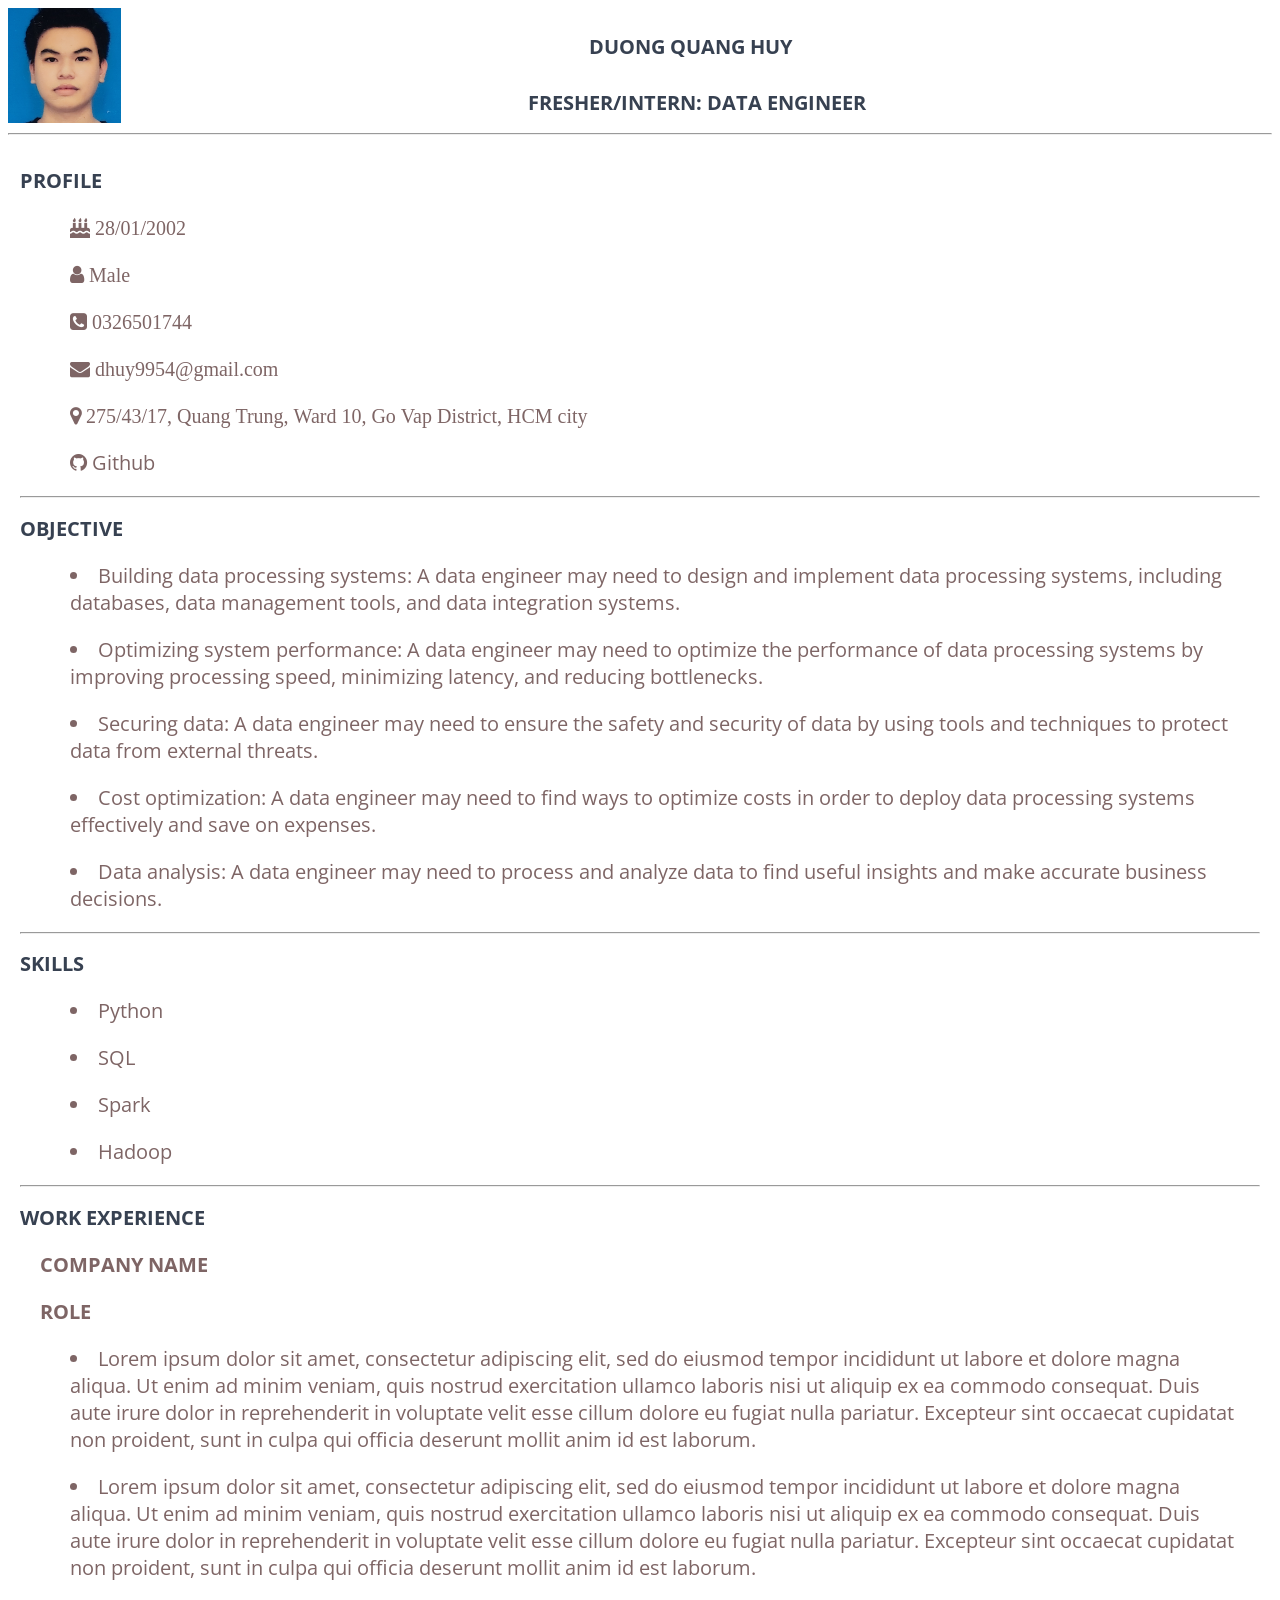
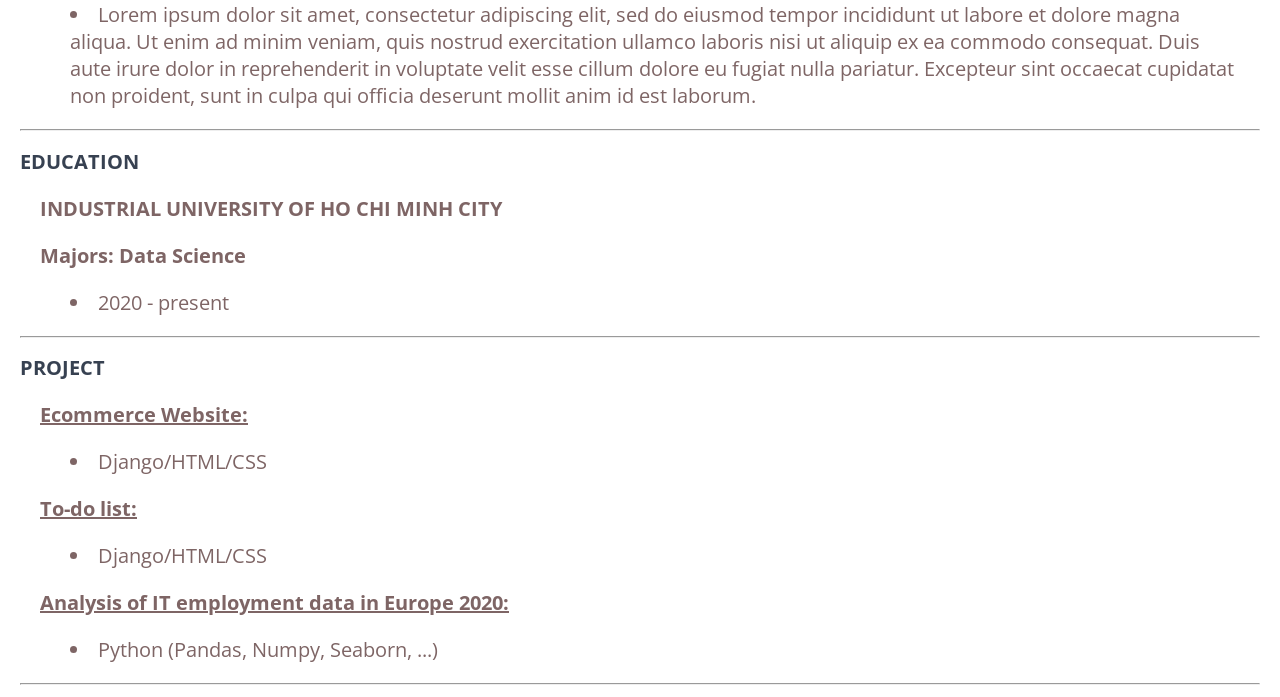
<file: lab3_html/Curriculum Vitae/index.html>
<!DOCTYPE html>
<html lang="en">
<head>
    <meta charset="UTF-8">
    <meta http-equiv="X-UA-Compatible" content="IE=edge">
    <meta name="viewport" content="width=device-width, initial-scale=1.0">
    <title>CV</title>
    <link rel="stylesheet" href="./assets/style.css">
    <link rel="stylesheet" href="https://cdnjs.cloudflare.com/ajax/libs/font-awesome/4.7.0/css/font-awesome.min.css">
</head>
<body>
    
    <div class="header">
        <img src="./images/avatar.jpg" alt=""  align="left">
        <h1>DUONG QUANG HUY</h1>
        <h2>FRESHER/INTERN: DATA ENGINEER</h2>
        <hr>
    </div>
    <div class="body">
        <div class="profile">
            <h2>PROFILE</h2>
            <li><i class="fa fa-birthday-cake" aria-hidden="true"> 28/01/2002</i></li>
            <li><i class="fa fa-user" aria-hidden="true"> Male</i></li>
            <li><i class="fa fa-phone-square" aria-hidden="true"> 0326501744</i></li>
            <li><i class="fa fa-envelope" aria-hidden="true"> dhuy9954@gmail.com</i></li>
            <li><i class="fa fa-map-marker" aria-hidden="true"> 275/43/17, Quang Trung, Ward 10, Go Vap District, HCM city</i></li>
            <li><i class="fa fa-github" aria-hidden="true"><a href="https://github.com/Huy-coder2801/my_to_do_list"> Github</a></i></li>   
            <hr>
        </div>
        

        <h2>OBJECTIVE</h2>
        <li>Building data processing systems: A data engineer may need to design and implement data processing systems, including databases, data management tools, and data integration systems.</li>
        <li>Optimizing system performance: A data engineer may need to optimize the performance of data processing systems by improving processing speed, minimizing latency, and reducing bottlenecks.</li>
        <li>Securing data: A data engineer may need to ensure the safety and security of data by using tools and techniques to protect data from external threats.</li>
        <li>Cost optimization: A data engineer may need to find ways to optimize costs in order to deploy data processing systems effectively and save on expenses.</li>
        <li>Data analysis: A data engineer may need to process and analyze data to find useful insights and make accurate business decisions.</li>
        <hr>

        <h2>SKILLS</h2>
        <li>Python</li>
        <li>SQL</li>
        <li>Spark</li>
        <li>Hadoop</li>
        <hr>

        <h2>WORK EXPERIENCE</h2>
        <h3>COMPANY NAME</h3>
        <h4>ROLE</h4>
        <li>Lorem ipsum dolor sit amet, consectetur adipiscing elit, sed do eiusmod tempor incididunt ut labore et dolore magna aliqua. Ut enim ad minim veniam, quis nostrud exercitation ullamco laboris nisi ut aliquip ex ea commodo consequat. Duis aute irure dolor in reprehenderit in voluptate velit esse cillum dolore eu fugiat nulla pariatur. Excepteur sint occaecat cupidatat non proident, sunt in culpa qui officia deserunt mollit anim id est laborum.</li>
        <li>Lorem ipsum dolor sit amet, consectetur adipiscing elit, sed do eiusmod tempor incididunt ut labore et dolore magna aliqua. Ut enim ad minim veniam, quis nostrud exercitation ullamco laboris nisi ut aliquip ex ea commodo consequat. Duis aute irure dolor in reprehenderit in voluptate velit esse cillum dolore eu fugiat nulla pariatur. Excepteur sint occaecat cupidatat non proident, sunt in culpa qui officia deserunt mollit anim id est laborum.</li>
        <li>Lorem ipsum dolor sit amet, consectetur adipiscing elit, sed do eiusmod tempor incididunt ut labore et dolore magna aliqua. Ut enim ad minim veniam, quis nostrud exercitation ullamco laboris nisi ut aliquip ex ea commodo consequat. Duis aute irure dolor in reprehenderit in voluptate velit esse cillum dolore eu fugiat nulla pariatur. Excepteur sint occaecat cupidatat non proident, sunt in culpa qui officia deserunt mollit anim id est laborum.</li>
        <hr>

        <h2>EDUCATION</h2>
        <h3>INDUSTRIAL UNIVERSITY OF HO CHI MINH CITY</h3>
        <h4>Majors: Data Science</h4>
        <li>2020 - present</li>
        <hr>

        <h2>PROJECT</h2>
        <h4><a href="#">Ecommerce Website:</a></h4>
        <li>Django/HTML/CSS</li>

        <h4><a href="#">To-do list:</a></h4>
        <li>Django/HTML/CSS</li>

        <h4><a href="#">Analysis of IT employment data in Europe 2020:</a></h4>
        <li>Python (Pandas, Numpy, Seaborn, ...)</li>
        <hr>
    </div>
    
</body>
</html>
</file>
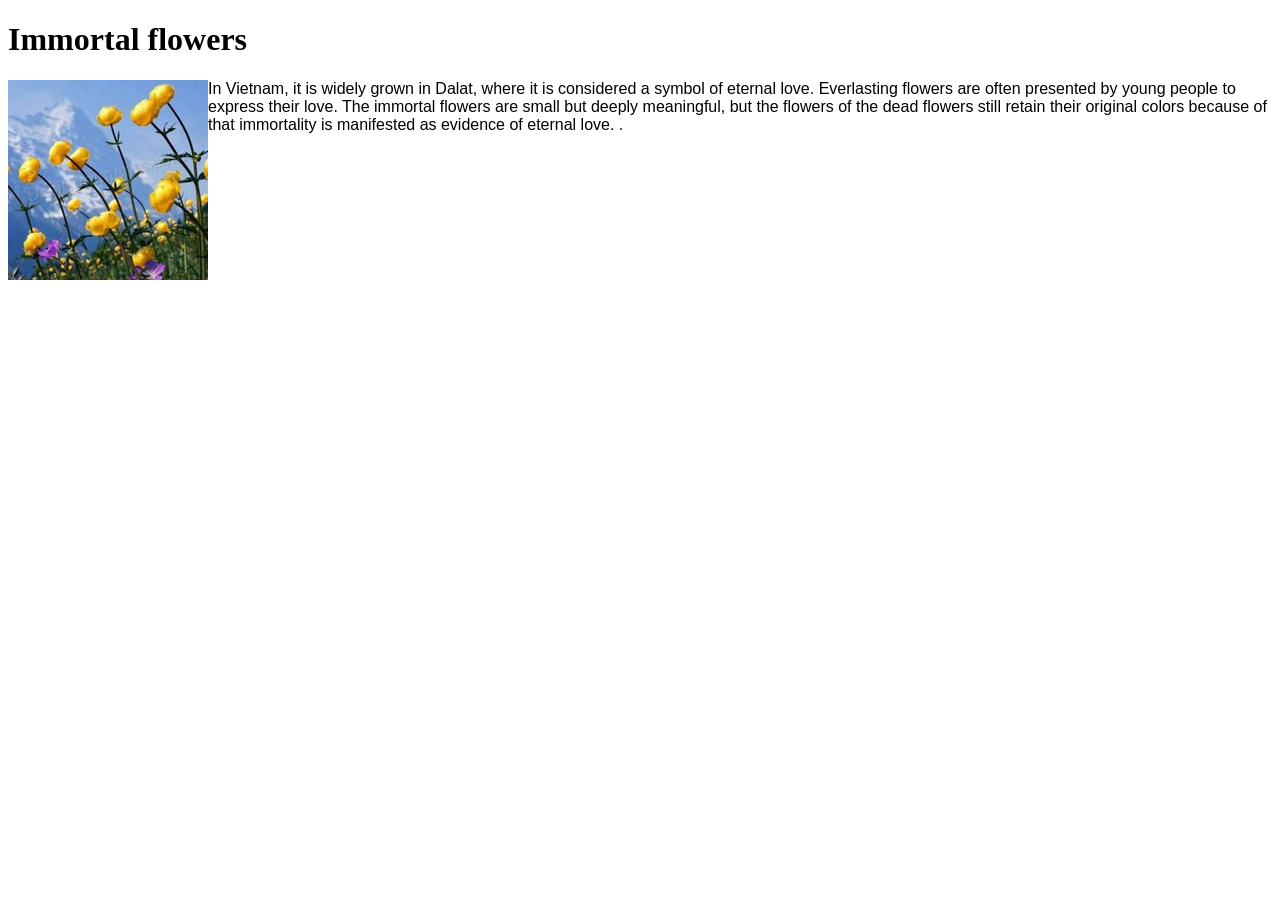
<file: lab3_html/1/1.1.html>
<!DOCTYPE html>
<html lang="en">
<head>
    <meta charset="UTF-8">
    <meta http-equiv="X-UA-Compatible" content="IE=edge">
    <meta name="viewport" content="width=device-width, initial-scale=1.0">
    <title>Document</title>
</head>
<body>
    <h1>Immortal flowers</h1>
    <img src="./images/Hoa bat tu.jpg" alt="" align="left">
    <p style="font-family: 'Segoe UI', Tahoma, Geneva, Verdana, sans-serif;">
        In Vietnam, it is widely grown in Dalat, where it is considered a symbol of eternal love. 
        Everlasting flowers are often presented by young people to express their love. 
        The immortal flowers are small but deeply meaningful, but the flowers of the dead flowers still retain their original colors because of that immortality is manifested as evidence of eternal love. .
    </p>
</body>
</html>
</file>
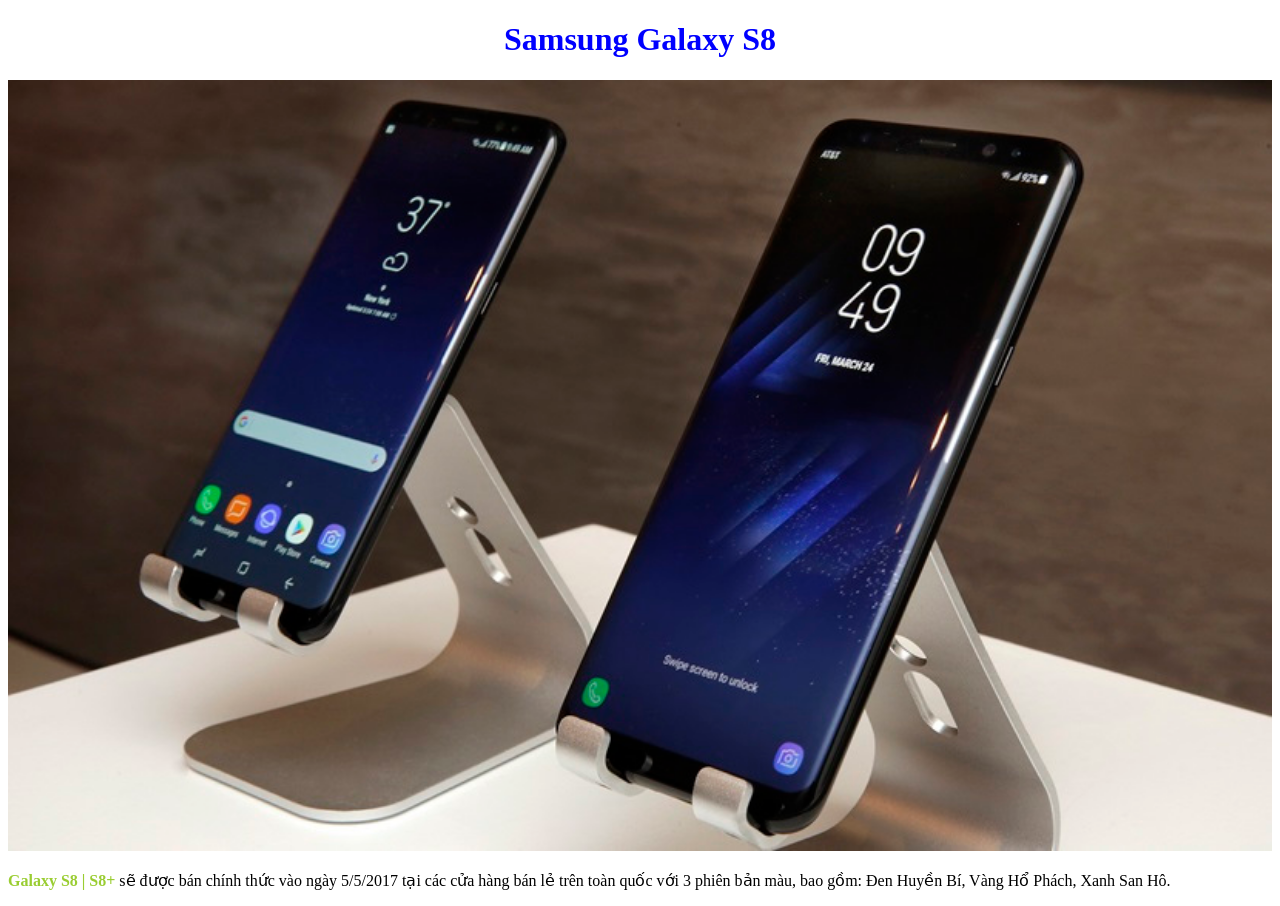
<file: lab3_html/1/1.2.html>
<!DOCTYPE html>
<html lang="en">
<head>
    <meta charset="UTF-8">
    <meta http-equiv="X-UA-Compatible" content="IE=edge">
    <meta name="viewport" content="width=device-width, initial-scale=1.0">
    <title>Document</title>
</head>
<body>
    <h1 style="text-align: center; color: blue;">Samsung Galaxy S8</h1>
    <img src="./images/samsung-galaxy-s81.jpg" alt="" width="100%">
    <p><strong style="color: yellowgreen;"> Galaxy S8 | S8+ </strong> sẽ được bán chính thức vào ngày 5/5/2017 tại các cửa hàng bán lẻ trên toàn quốc với 3 phiên bản màu, bao gồm: Đen Huyền Bí, Vàng Hổ Phách, Xanh San Hô.</p>
</body>
</html>
</file>
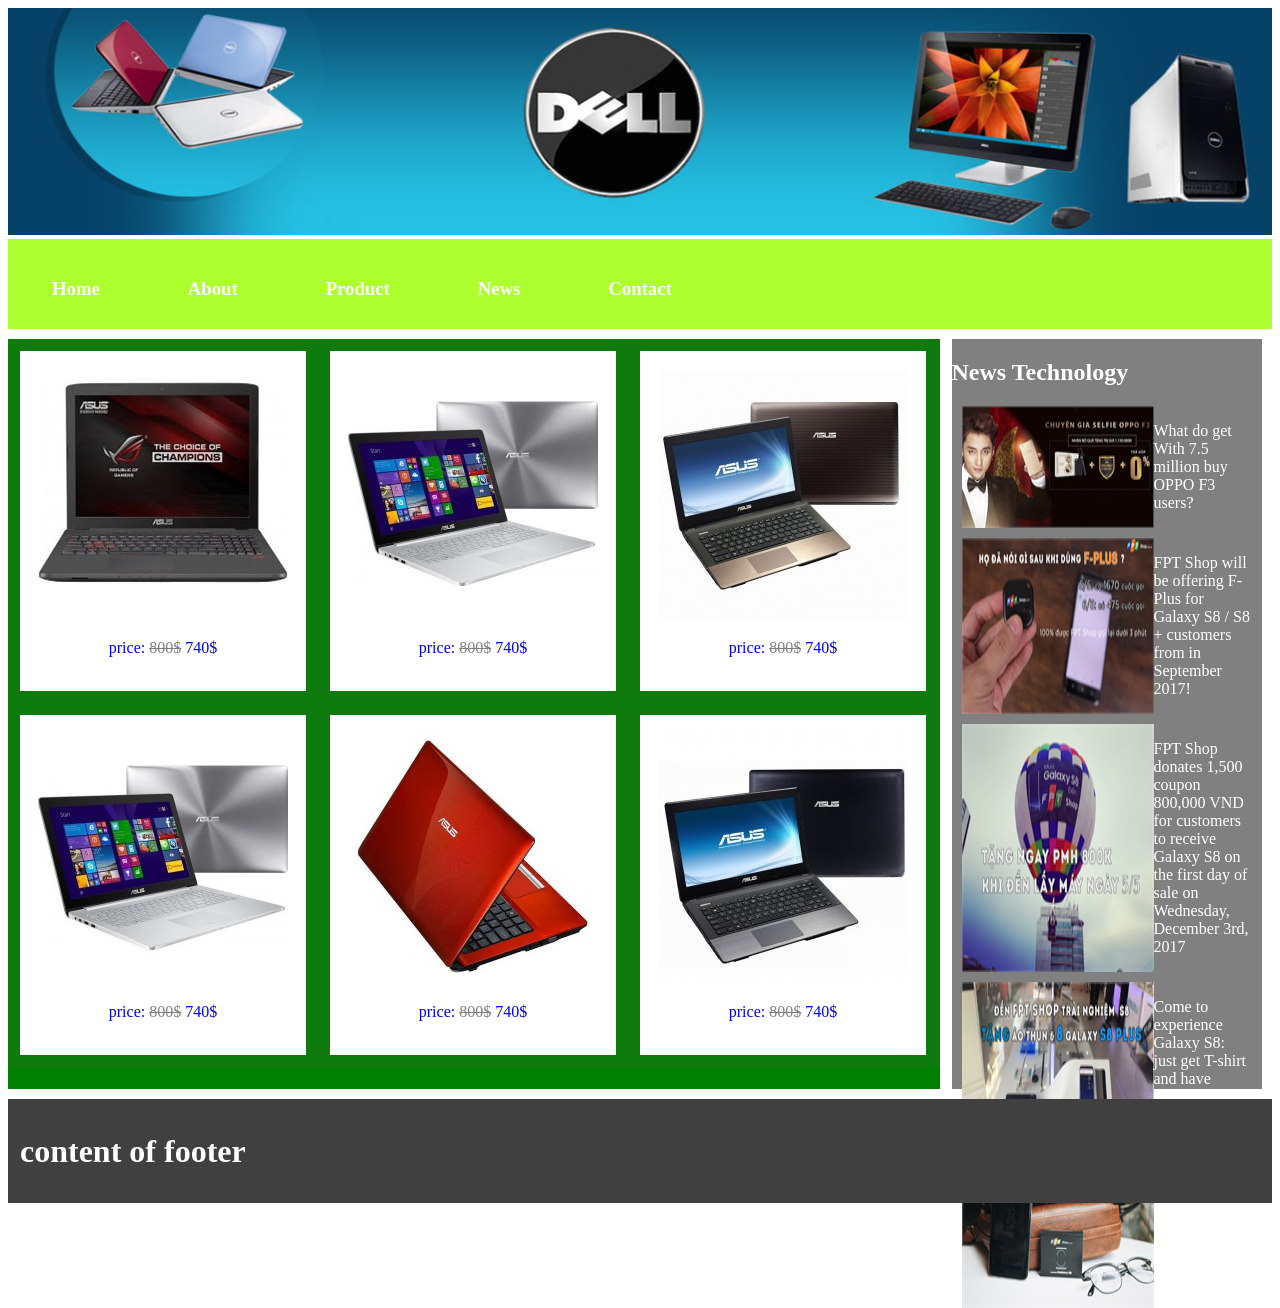
<file: lab3_html/5/5.1.html>
<!DOCTYPE html>
<html lang="en">
<head>
    <meta charset="UTF-8">
    <meta http-equiv="X-UA-Compatible" content="IE=edge">
    <meta name="viewport" content="width=device-width, initial-scale=1.0">
    <title>Document</title>
    <link rel="stylesheet" href="./CSS/style.css">
</head>
<body>
    <header>
        <img src="./images/banner.jpg" alt="" width="100%">
    </header>
    <nav>
        <div class="tag"><h3>Home</h3></div>
        <div class="tag"><h3>About</h3></div>
        <div class="tag"><h3>Product</h3></div>
        <div class="tag"><h3>News</h3></div>
        <div class="tag"><h3>Contact</h3></div>
    </nav>

    <div class="content">
        <article>
            <div class="container-1">
                <div class="content-1">
                    <img src="./images/Asus.jpg" alt="">
                    <p>price: <s style="color: gray;"> 800$</s> 740$</p>
                </div>
        
                <div class="content-1">
                    <img src="./images/Asus_1.jpg" alt="">
                    <p>price: <s style="color: gray;"> 800$</s> 740$</p>
                </div>
        
                <div class="content-1">
                    <img src="./images/Asus_2.jpg" alt="">
                    <p>price: <s style="color: gray;"> 800$</s> 740$</p>
                </div>
                <div class="container-1">
                    <div class="content-1">
                        <img src="./images/Asus_1.jpg" alt="">
                        <p>price: <s style="color: gray;"> 800$</s> 740$</p>
                    </div>
            
                    <div class="content-1">
                        <img src="./images/Asus_4.jpg" alt="">
                        <p>price: <s style="color: gray;"> 800$</s> 740$</p>
                    </div>
            
                    <div class="content-1">
                        <img src="./images/Asus_km.jpg" alt="">
                        <p>price: <s style="color: gray;"> 800$</s> 740$</p>
                    </div>
                </div>
            </div>
        </article>
        <aside>
            <h1>News Technology</h1>

            <div class="news-technology">
                <img src="./images/oppo f3.png" alt="" align="left">
                <p>What do get With 7.5 million buy OPPO F3 users?</p>
            </div>

            <div class="news-technology">
                <img src="./images/samsung s8.png" alt="" align="left">
                <p>FPT Shop will be offering F-Plus for Galaxy S8 / S8 + customers from in September 2017!</p>
            </div>

            <div class="news-technology">
                <img src="./images/pmh.png" alt="" align="left">
                <p>FPT Shop donates 1,500 coupon 800,000 VND for customers to receive Galaxy S8 on the first day of sale on Wednesday, December 3rd, 2017</p>
            </div>

            <div class="news-technology">
                <img src="./images/aothung.png" alt="" align="left">
                <p>Come to experience Galaxy S8: just get T-shirt and have chance to hit 8 S8 Plus at FPT Shop!</p>
            </div>

            <div class="news-technology">
                <img src="./images/dulich.png" alt="" align="left">
                <p>FPT Shop added 8 gifts to the US for Galaxy S8 / S8 Plus reservations</p>
            </div>
        </aside>
    </div>
    
    <footer>
        <h1>content of footer</h1>
    </footer>
</body>
</html>
</file>
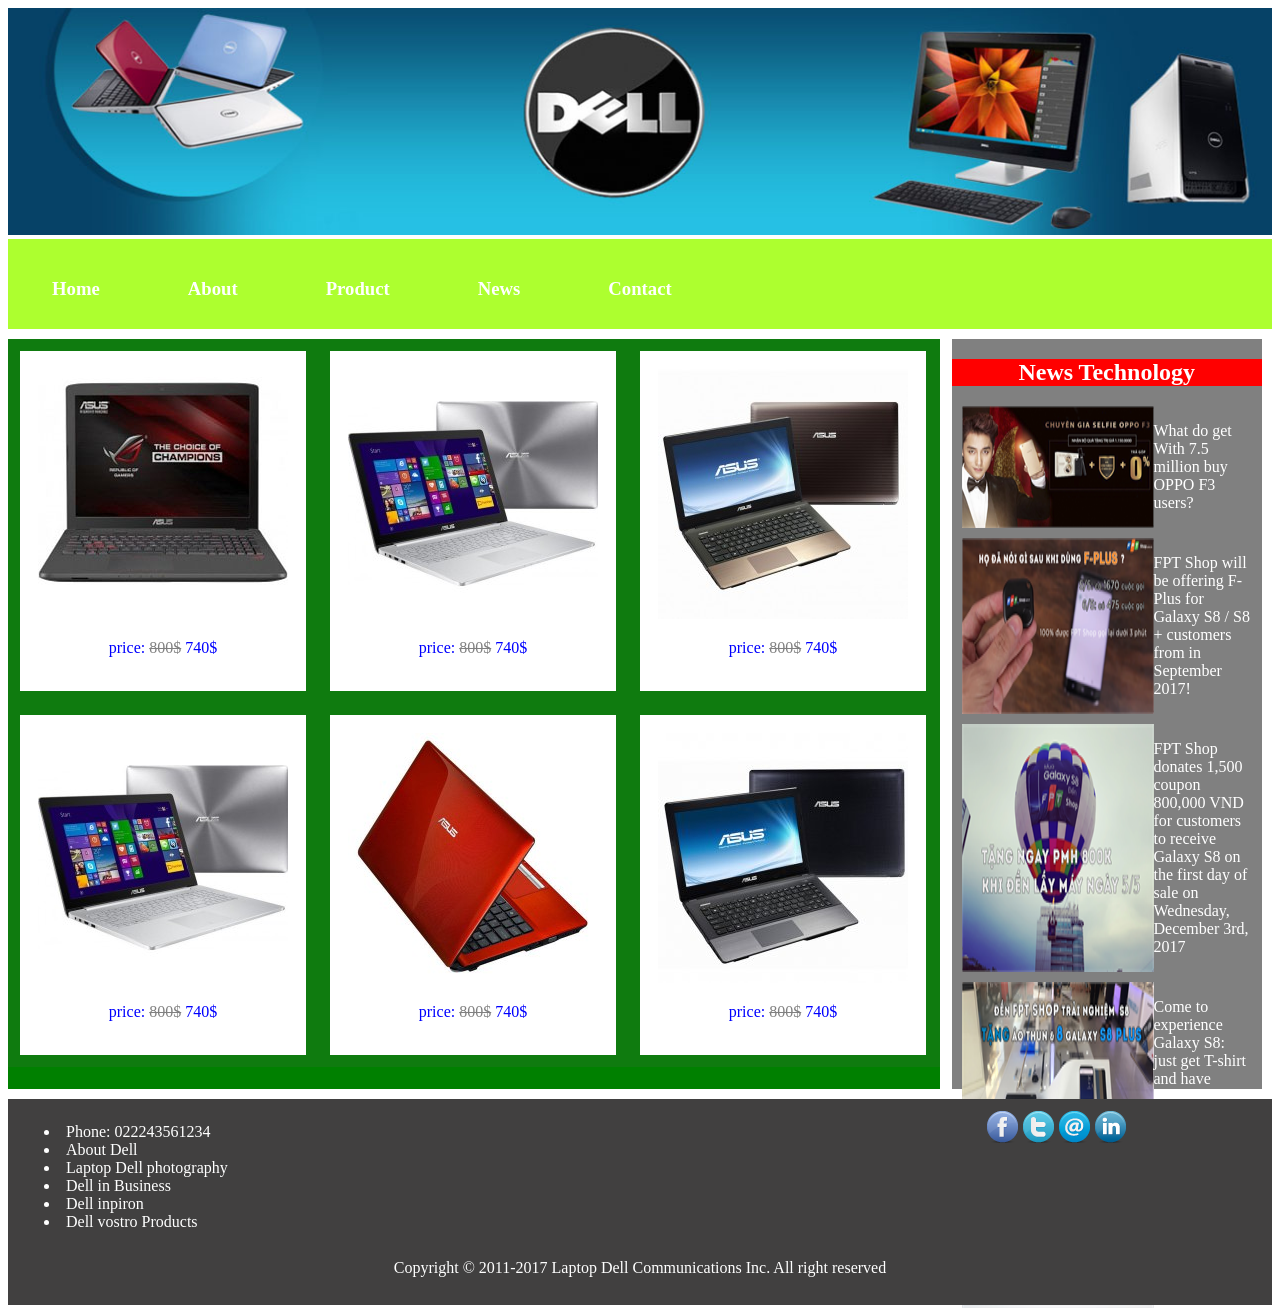
<file: lab3_html/5/5.2.html>
<!DOCTYPE html>
<html lang="en">
<head>
    <meta charset="UTF-8">
    <meta http-equiv="X-UA-Compatible" content="IE=edge">
    <meta name="viewport" content="width=device-width, initial-scale=1.0">
    <title>Document</title>
    <link rel="stylesheet" href="./CSS/style.css">
</head>
<body>
    <header>
        <img src="./images/banner.jpg" alt="" width="100%">
    </header>
    <nav>
        <div class="tag"><h3>Home</h3></div>
        <div class="tag"><h3>About</h3></div>
        <div class="tag"><h3>Product</h3></div>
        <div class="tag"><h3>News</h3></div>
        <div class="tag"><h3>Contact</h3></div>
    </nav>

    <div class="content">
        <article>
            <div class="container-1">
                <div class="content-1">
                    <img src="./images/Asus.jpg" alt="">
                    <p>price: <s style="color: gray;"> 800$</s> 740$</p>
                </div>
        
                <div class="content-1">
                    <img src="./images/Asus_1.jpg" alt="">
                    <p>price: <s style="color: gray;"> 800$</s> 740$</p>
                </div>
        
                <div class="content-1">
                    <img src="./images/Asus_2.jpg" alt="">
                    <p>price: <s style="color: gray;"> 800$</s> 740$</p>
                </div>
                <div class="container-1">
                    <div class="content-1">
                        <img src="./images/Asus_1.jpg" alt="">
                        <p>price: <s style="color: gray;"> 800$</s> 740$</p>
                    </div>
            
                    <div class="content-1">
                        <img src="./images/Asus_4.jpg" alt="">
                        <p>price: <s style="color: gray;"> 800$</s> 740$</p>
                    </div>
            
                    <div class="content-1">
                        <img src="./images/Asus_km.jpg" alt="">
                        <p>price: <s style="color: gray;"> 800$</s> 740$</p>
                    </div>
                </div>
            </div>
        </article>
        <aside>
            <div class="aside-h1"><h1>News Technology</h1></div>
            

            <div class="news-technology">
                <img src="./images/oppo f3.png" alt="" align="left">
                <p>What do get With 7.5 million buy OPPO F3 users?</p>
            </div>

            <div class="news-technology">
                <img src="./images/samsung s8.png" alt="" align="left">
                <p>FPT Shop will be offering F-Plus for Galaxy S8 / S8 + customers from in September 2017!</p>
            </div>

            <div class="news-technology">
                <img src="./images/pmh.png" alt="" align="left">
                <p>FPT Shop donates 1,500 coupon 800,000 VND for customers to receive Galaxy S8 on the first day of sale on Wednesday, December 3rd, 2017</p>
            </div>

            <div class="news-technology">
                <img src="./images/aothung.png" alt="" align="left">
                <p>Come to experience Galaxy S8: just get T-shirt and have chance to hit 8 S8 Plus at FPT Shop!</p>
            </div>

            <div class="news-technology">
                <img src="./images/dulich.png" alt="" align="left">
                <p>FPT Shop added 8 gifts to the US for Galaxy S8 / S8 Plus reservations</p>
            </div>
        </aside>
    </div>
    
    <footer>
        <div class="list">
            <li>Phone: 022243561234</li>
            <li>About Dell</li>
            <li>Laptop Dell photography</li>
            <li>Dell in Business</li>
            <li>Dell inpiron</li>
            <li>Dell vostro Products</li>
        </div>

        <div class="icons-image">
            <img src="./images/facebook_32.png" alt="">
            <img src="./images/twitter_32.png" alt="">
            <img src="./images/email_32.png" alt="">
            <img src="./images/linkedin_32.png" alt="">
        </div>

        <div class="con"><p>Copyright &copy; 2011-2017 Laptop Dell Communications Inc. All right reserved</p></div>
        
    </footer>
</body>
</html>
</file>
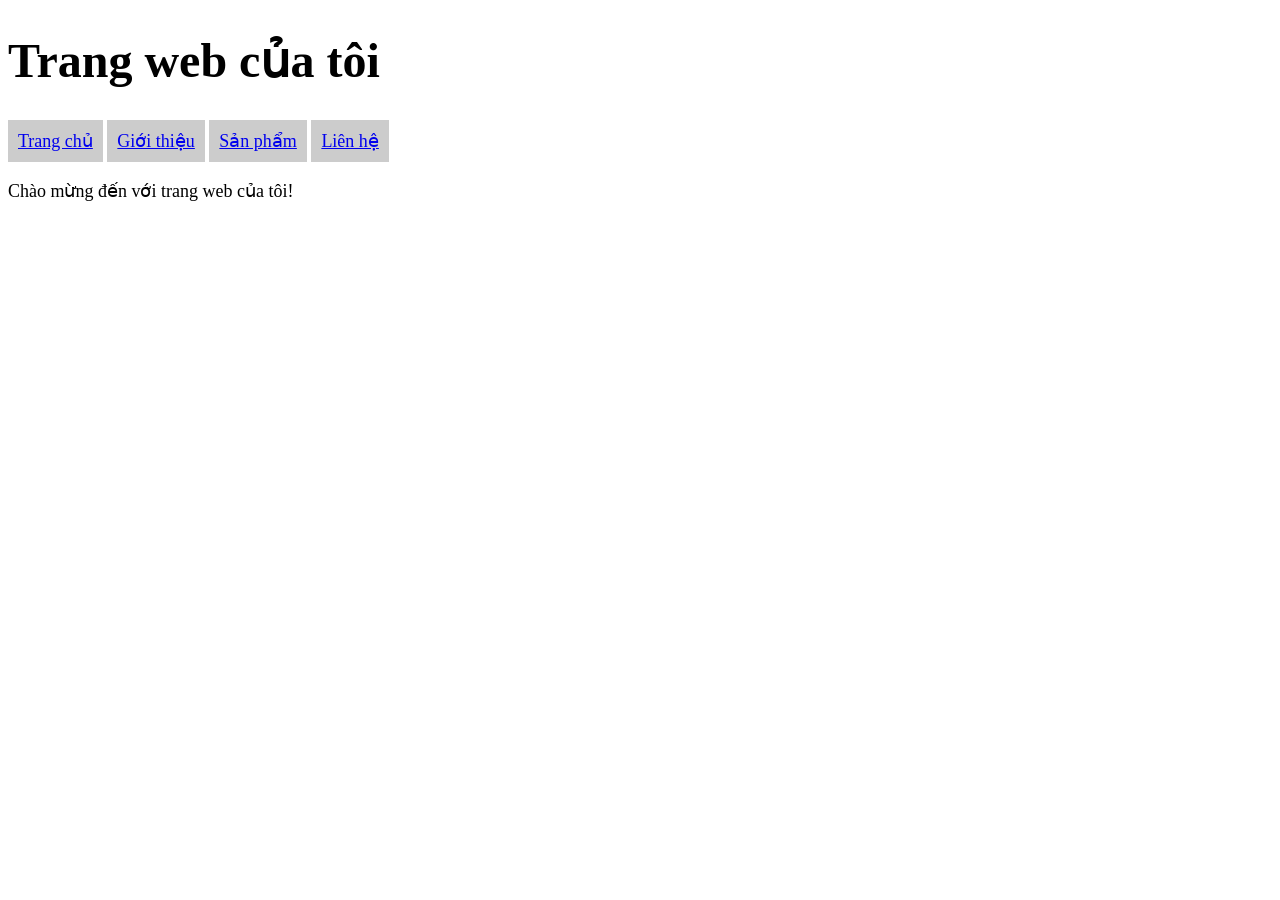
<file: lab3_html/Curriculum Vitae/index1.html>
<!DOCTYPE html>
<html>
<head>
	<meta name="viewport" content="width=device-width, initial-scale=1.0">
	<style>
		/* Điều chỉnh kích thước và bố cục cho các màn hình nhỏ hơn */
		@media only screen and (max-width: 767px) {
			body {
				font-size: 14px;
			}
			h1 {
				font-size: 24px;
			}
			nav {
				display: block;
			}
			nav ul {
				margin: 0;
				padding: 0;
			}
			nav li {
				display: block;
				margin: 0;
				padding: 10px;
				background-color: #ccc;
			}
		}
		
		/* Điều chỉnh kích thước và bố cục cho các màn hình nhỏ hơn */
		@media only screen and (min-width: 768px) and (max-width: 1024px) {
			body {
				font-size: 16px;
			}
			h1 {
				font-size: 32px;
			}
			nav {
				display: block;
			}
			nav ul {
				margin: 0;
				padding: 0;
			}
			nav li {
				display: inline-block;
				margin: 0;
				padding: 10px;
				background-color: #ccc;
			}
		}
		
		/* Điều chỉnh kích thước và bố cục cho các màn hình lớn hơn */
		@media only screen and (min-width: 1025px) {
			body {
				font-size: 18px;
			}
			h1 {
				font-size: 48px;
			}
			nav {
				display: block;
			}
			nav ul {
				margin: 0;
				padding: 0;
			}
			nav li {
				display: inline-block;
				margin: 0;
				padding: 10px;
				background-color: #ccc;
			}
		}
	</style>
</head>
<body>
	<header>
		<h1>Trang web của tôi</h1>
		<nav>
			<ul>
				<li><a href="#">Trang chủ</a></li>
				<li><a href="#">Giới thiệu</a></li>
				<li><a href="#">Sản phẩm</a></li>
				<li><a href="#">Liên hệ</a></li>
			</ul>
		</nav>
	</header>
	<main>
		<p>Chào mừng đến với trang web của tôi!</p>
</file>
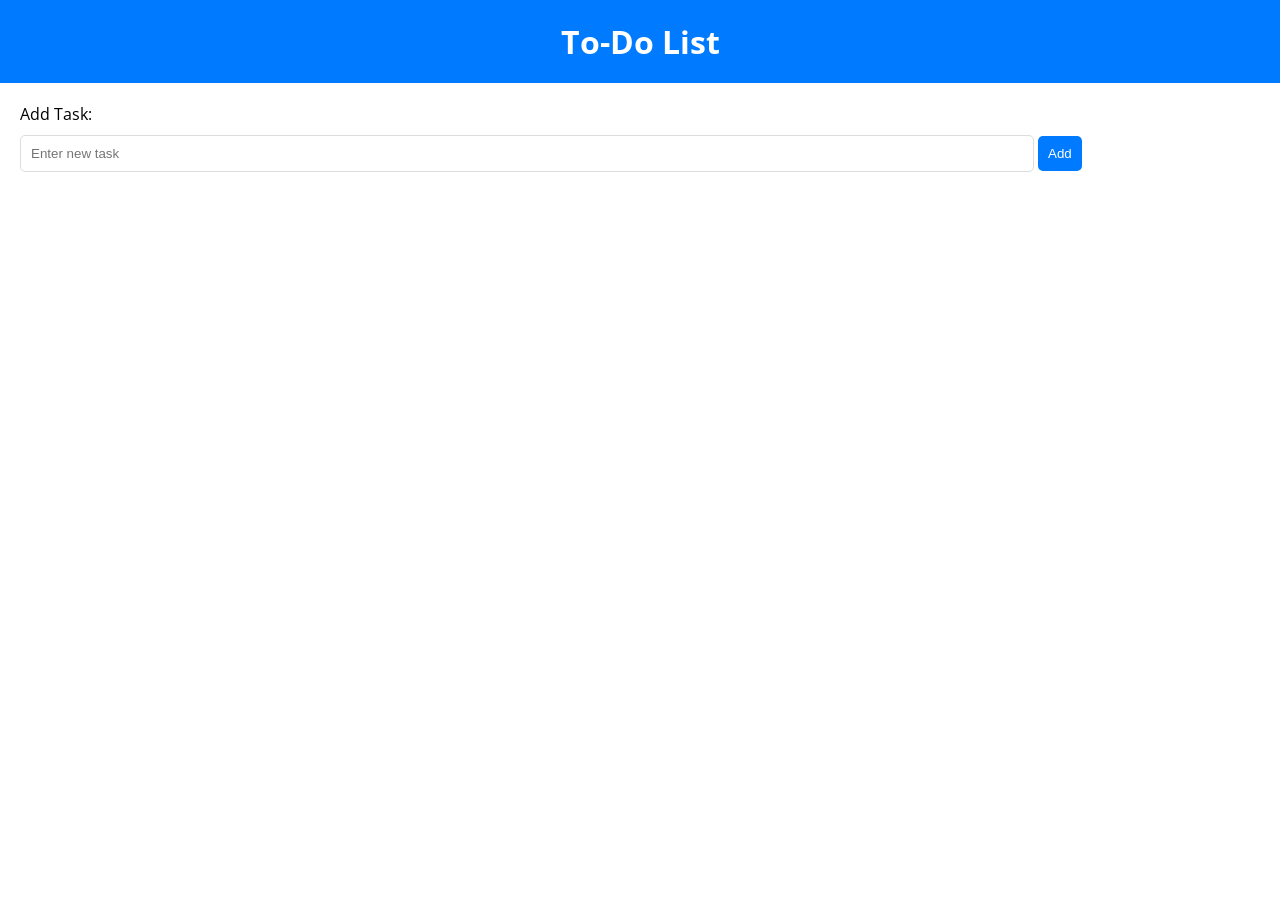
<file: lab3_html/to-do list/to-do.html>
<!DOCTYPE html>
<html>
  <head>
    <title>To-Do List</title>
    <link rel="stylesheet" href="./assets/style.css">
  </head>
  <body onload="loadTasks()">
    <h1>To-Do List</h1>
    <div class="form">
        <form>
        <label for="task">Add Task:</label>
        <input type="text" id="task" name="task" placeholder="Enter new task">
        <button type="submit" onclick="addTask()">Add</button>
        </form>
    </div>
    <ul id="task-list">
    </ul>
    <script src="script.js"></script>
  </body>
</html>
</file>
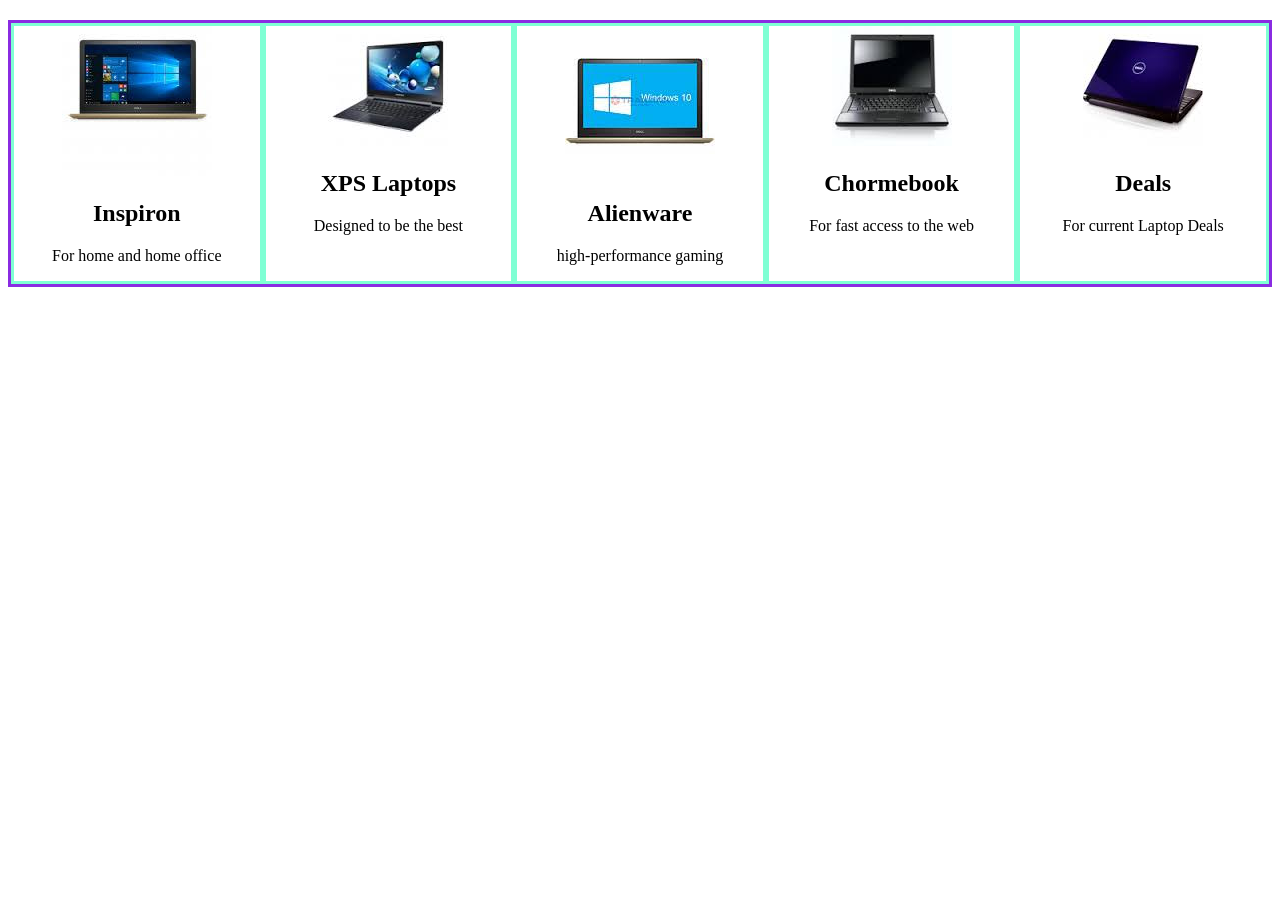
<file: lab3_html/2/images/2.1.html>
<!DOCTYPE html>
<html lang="en">
<head>
    <meta charset="UTF-8">
    <meta http-equiv="X-UA-Compatible" content="IE=edge">
    <meta name="viewport" content="width=device-width, initial-scale=1.0">
    <title>Document</title>
    <style>
        .row{
            width: 100%;
            box-sizing: border-box;
            display: inline-flex;
            margin: 12px 12px 0 0;
            border-style: solid;
            border-color: blueviolet;
        }

        .column{
            width: 100%;
            text-align: center;
            border-style: solid;
            border-color:aquamarine;
        }
    </style>
</head>
<body>
    <div class="row">
        <div class="column">
            <img src="Dell_1.jpg" alt="">
            <h2>Inspiron</h2>
            <p>For home and home office</p>
        </div>
        
        <div class="column">
            <img src="Dell_2.jpg" alt="">
            <h2>XPS Laptops</h2>
            <p>Designed to be the best</p>
        </div>
        
        <div class="column">
            <img src="Dell_3.jpg" alt="">
            <h2>Alienware</h2>
            <p>high-performance gaming</p>
        </div>

        <div class="column">
            <img src="Dell_4.jpg" alt="">
            <h2>Chormebook</h2>
            <p>For fast access to the web</p>
        </div>
        <div class="column">
            <img src="Dell_5.jpg" alt="">
            <h2>Deals</h2>
            <p>For current Laptop Deals</p>
        </div>
    </div>
</body>
</html>
</file>
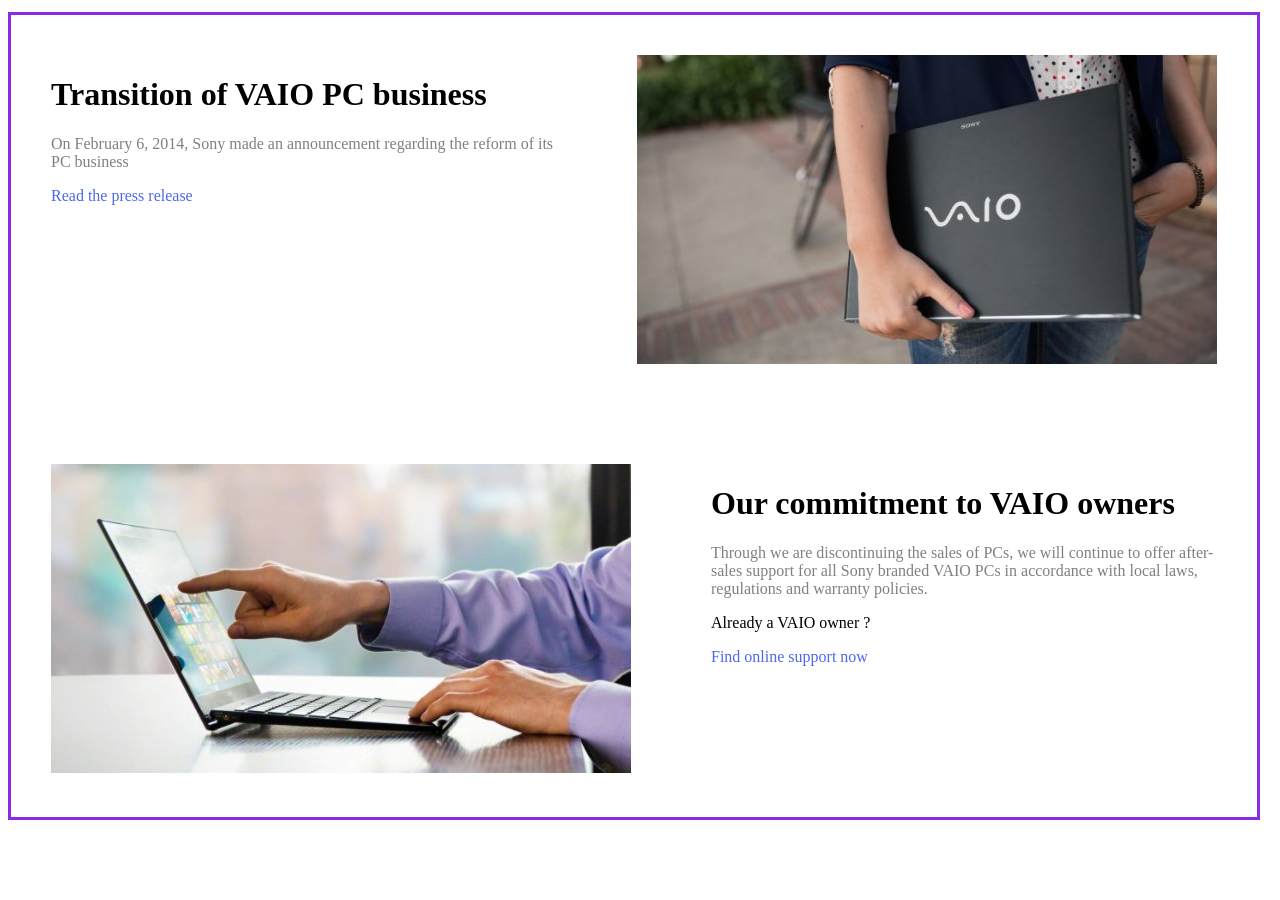
<file: lab3_html/2/images/2.2.html>
<!DOCTYPE html>
<html lang="en">
<head>
    <meta charset="UTF-8">
    <meta http-equiv="X-UA-Compatible" content="IE=edge">
    <meta name="viewport" content="width=device-width, initial-scale=1.0">
    <title>Document</title>
    <style>
        .main{
            margin: 12px 12px 0 0;
            border-style: solid;
            border-color: blueviolet;
        }

        .container-1{
            display: flex;
        }

        .content-1{
            display: inline-block;
            flex-wrap: wrap;
            width: 100%;
            margin: 2.5rem; 
            margin-bottom: 3.5rem;
            
        }


        .container-2{
            display: flex;
        }

        .content-2{
            
            width: 50%;
            margin: 2.5rem;   
        }
      
    </style>
</head>
<body>
    <div class="main">
        <div class="container-1">
            <div class="content-1">
                <h1>Transition of VAIO PC business</h1>
                <p style="color:gray;">On February 6, 2014, Sony made an announcement regarding the reform of its PC business</p>
                <p style="color: rgb(78, 104, 233);">Read the press release</p>
            </div>
            <div class="content-1">
                <img src="./sony_vaio_1.jpg" alt="">
            </div>
        </div>
        <div class="container-2">
            <div class="content-2">
                <img src="./sony_vaio_2.jpg" alt="">
            </div>
            <div class="content-2">
                
                <h1>Our commitment to VAIO owners</h1>
                <p style="color:gray;">Through we are discontinuing the sales of PCs, we will continue to offer after-sales support for all Sony branded VAIO PCs in accordance with local laws, regulations and warranty policies.</p>
                <p>Already a VAIO owner ? </p>
                <p style="color: rgb(78, 104, 233);">Find online support now</p> 
            </div>
        </div>
    </div>
</body>
</html>
</file>
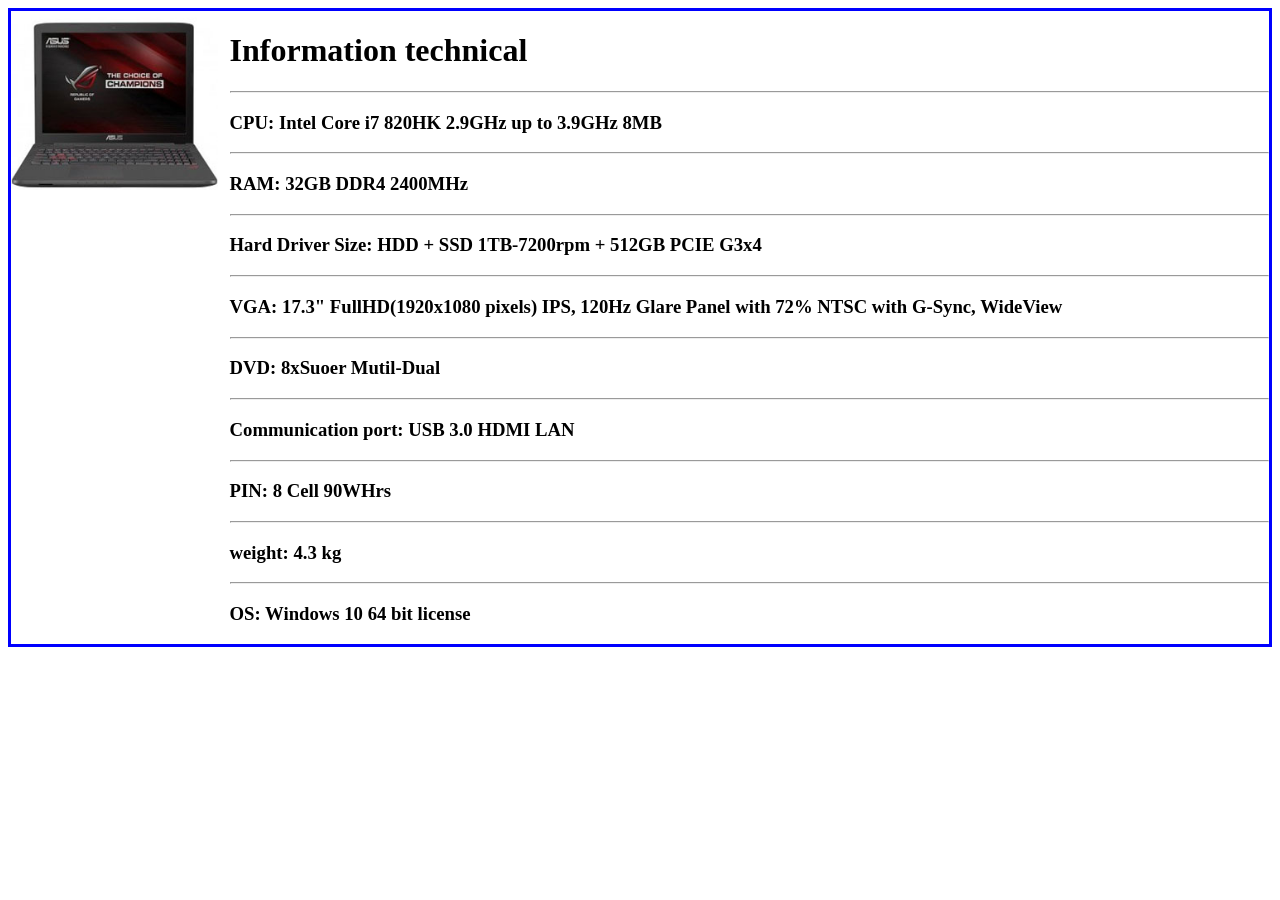
<file: lab3_html/3/images/3.1.html>
<!DOCTYPE html>
<html lang="en">
<head>
    <meta charset="UTF-8">
    <meta http-equiv="X-UA-Compatible" content="IE=edge">
    <meta name="viewport" content="width=device-width, initial-scale=1.0">
    <title>Document</title>
    <style>
        .container{
            display: flex;
            border-style: solid;
            border-color: blue;
            
        }

        .content{
            width: 100%;
            margin-left: 12px;
            border: 10px;
        }

        img{
            width: 100%;
            height: 600;
        }
    </style>
</head>
<body>
    <div class="container">
        <div>
            <img src="./Asus.jpg" alt="">
        </div>
        <div class="content">
            <h1>Information technical</h1>
            <hr>
            <h3>CPU: Intel Core i7 820HK 2.9GHz up to 3.9GHz 8MB</h3>
            <hr>
            <h3>RAM: 32GB DDR4 2400MHz</h3>
            <hr>
            <h3>Hard Driver Size: HDD + SSD 1TB-7200rpm + 512GB PCIE G3x4</h3>
            <hr>
            <h3>VGA: 17.3" FullHD(1920x1080 pixels) IPS, 120Hz Glare Panel with 72% NTSC with G-Sync, WideView</h3>
            <hr>
            <h3>DVD: 8xSuoer Mutil-Dual</h3>
            <hr>
            <h3>Communication port: USB 3.0 HDMI LAN</h3>
            <hr>
            <h3>PIN: 8 Cell 90WHrs</h3>
            <hr>
            <h3>weight: 4.3 kg</h3>
            <hr>
            <h3>OS: Windows 10 64 bit license</h3>
        </div>
    </div>
</body>
</html>
</file>
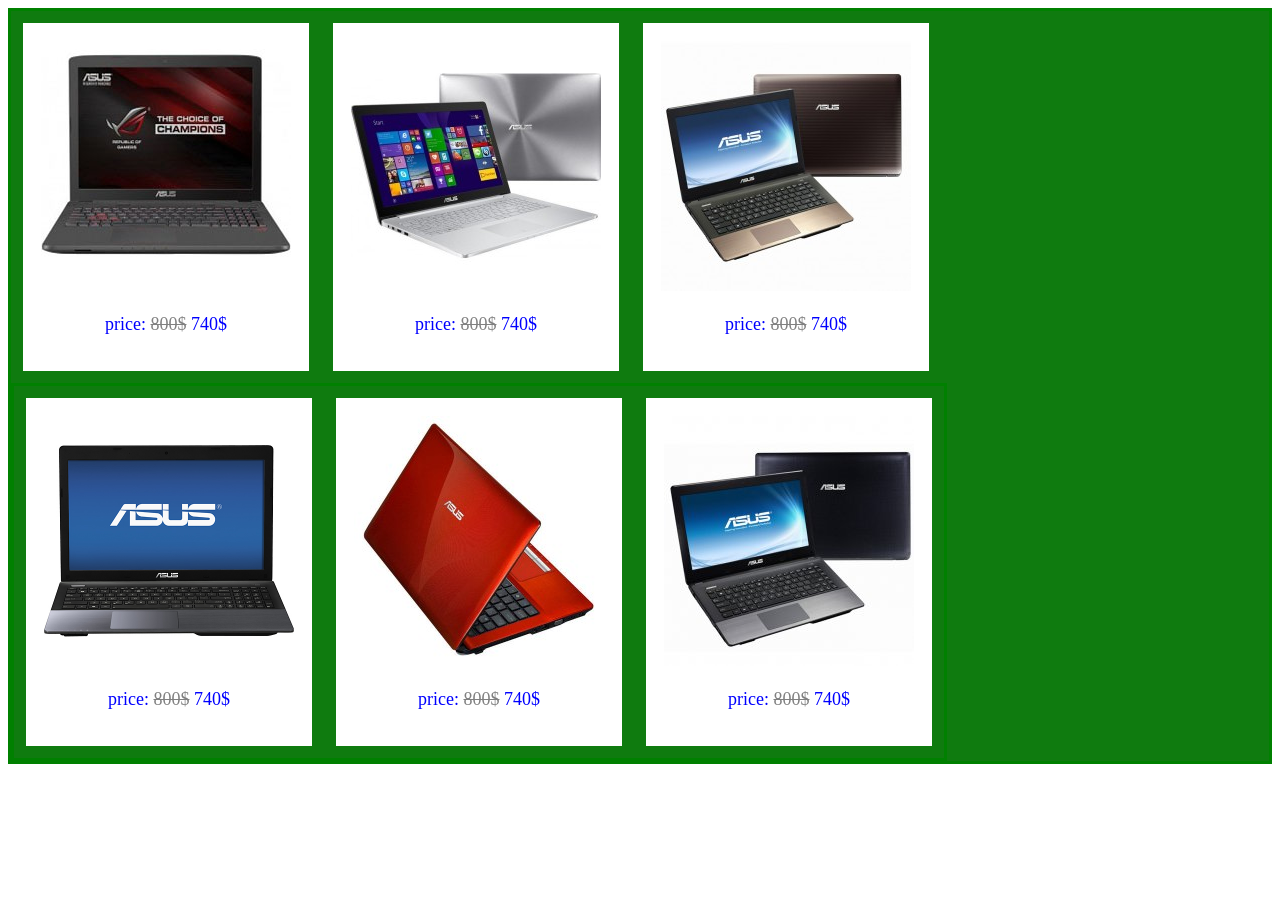
<file: lab3_html/3/images/3.2.html>
<!DOCTYPE html>
<html lang="en">
<head>
    <meta charset="UTF-8">
    <meta http-equiv="X-UA-Compatible" content="IE=edge">
    <meta name="viewport" content="width=device-width, initial-scale=1.0">
    <title>Document</title>
    <style>
        .container{
            display: flex;
            flex-wrap: wrap;
            border-style: solid;
            border-color: green;
            background-color: rgb(15, 123, 15);  
        }

        .content{
            font-size: large;
            padding: 18px;
            border: 12px;
            margin: 12px;
            text-align: center;
            background-color: #fff;
        }
        
        .content p{
            color: blue;
        }
    </style>
</head>
<body>
    <div class="container">
        <div class="content">
            <img src="./Asus.jpg" alt="">
            <p>price: <s style="color: gray;"> 800$</s> 740$</p>
        </div>

        <div class="content">
            <img src="./Asus_1.jpg" alt="">
            <p>price: <s style="color: gray;"> 800$</s> 740$</p>
        </div>

        <div class="content">
            <img src="./Asus_2.jpg" alt="">
            <p>price: <s style="color: gray;"> 800$</s> 740$</p>
        </div>
        <div class="container">
            <div class="content">
                <img src="./Asus_3.png" alt="">
                <p>price: <s style="color: gray;"> 800$</s> 740$</p>
            </div>
    
            <div class="content">
                <img src="./Asus_4.jpg" alt="">
                <p>price: <s style="color: gray;"> 800$</s> 740$</p>
            </div>
    
            <div class="content">
                <img src="./Asus_km.jpg" alt="">
                <p>price: <s style="color: gray;"> 800$</s> 740$</p>
            </div>
        </div>
    </div>
</body>
</html>
</file>
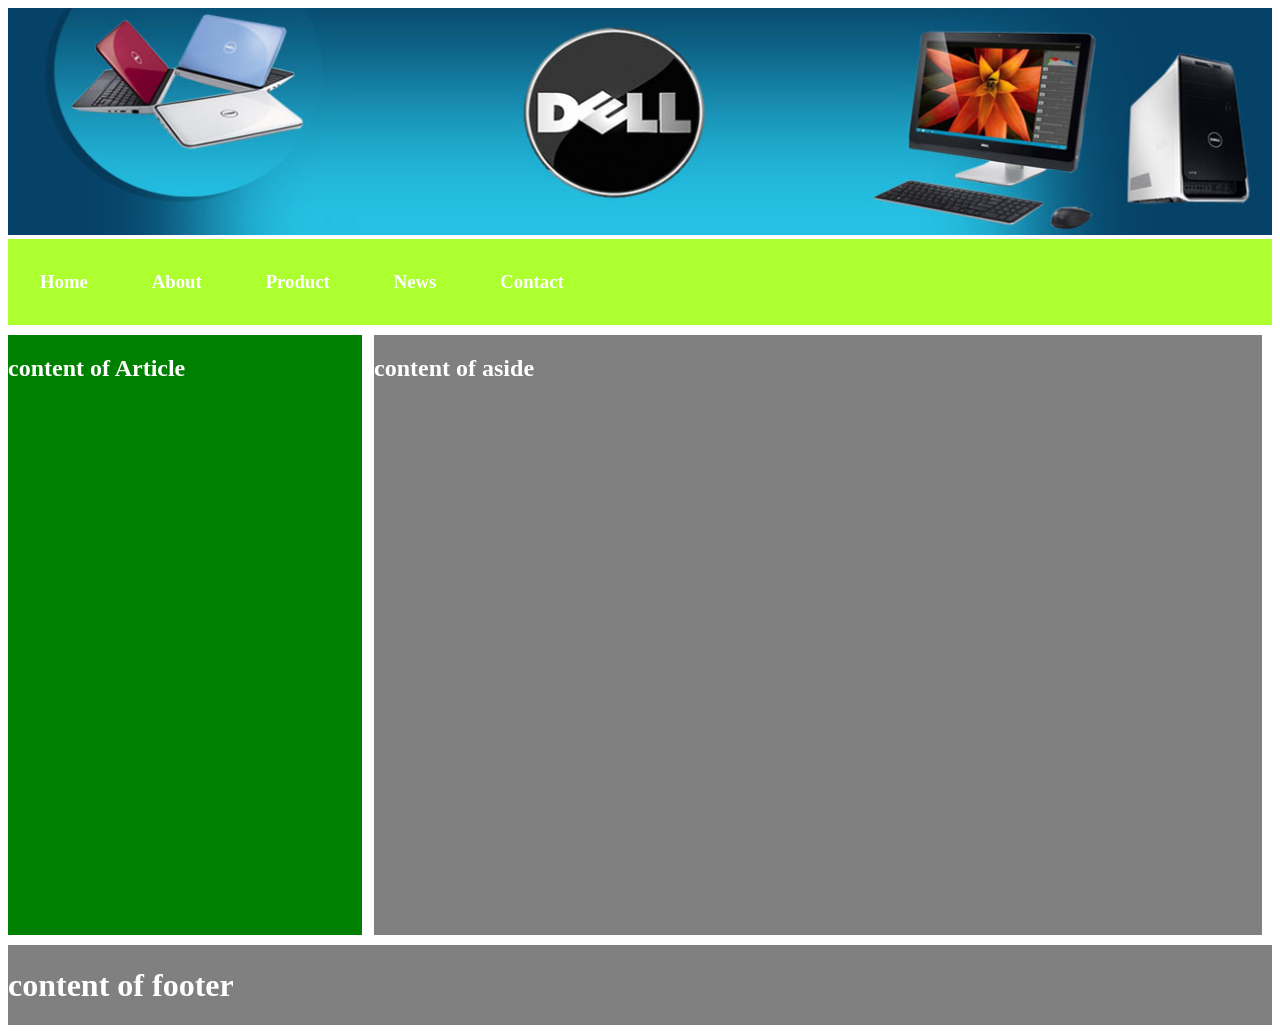
<file: lab3_html/4/images/4.1.html>
<!DOCTYPE html>
<html lang="en">
<head>
    <meta charset="UTF-8">
    <meta http-equiv="X-UA-Compatible" content="IE=edge">
    <meta name="viewport" content="width=device-width, initial-scale=1.0">
    <title>Document</title>
    <style>
        body{
            display:grid;
            box-sizing: border-box;
            color: white;
        }

        nav{
            display: flex;
            background-color: greenyellow;
        }

        div h3{
            padding: 12px;
            margin: 20px;
            text-align: center;
        }
        .tag:hover{
            color: red;
            background-color: azure;
            
            border-radius: 6px;
        }

        .content{
            display: flex;
            margin: 10px 10px 10px 0;
            
        }

        .content article{
            width: 500px;
            height: 600px;
            margin-right: 12px;
            background-color: green;
        }

        aside{
            width: 100%;
            height: 600px;
            background-color: gray;
        }

        footer{
            width: 500;
            height: 300;
            background-color: gray;
        }
    </style>
</head>
<body>
    <header>
        <img src="./banner.jpg" alt="" width="100%">
    </header>
    <nav>
        <div class="tag"><h3>Home</h3></div>
        <div class="tag"><h3>About</h3></div>
        <div class="tag"><h3>Product</h3></div>
        <div class="tag"><h3>News</h3></div>
        <div class="tag"><h3>Contact</h3></div>
    </nav>

    <div class="content">
        <article>
            <h1>content of Article</h1>
        </article>
        <aside>
            <h1>content of aside</h1>
        </aside>
    </div>
    
    <footer>
        <h1>content of footer</h1>
    </footer>
</body>
</html>
</file>
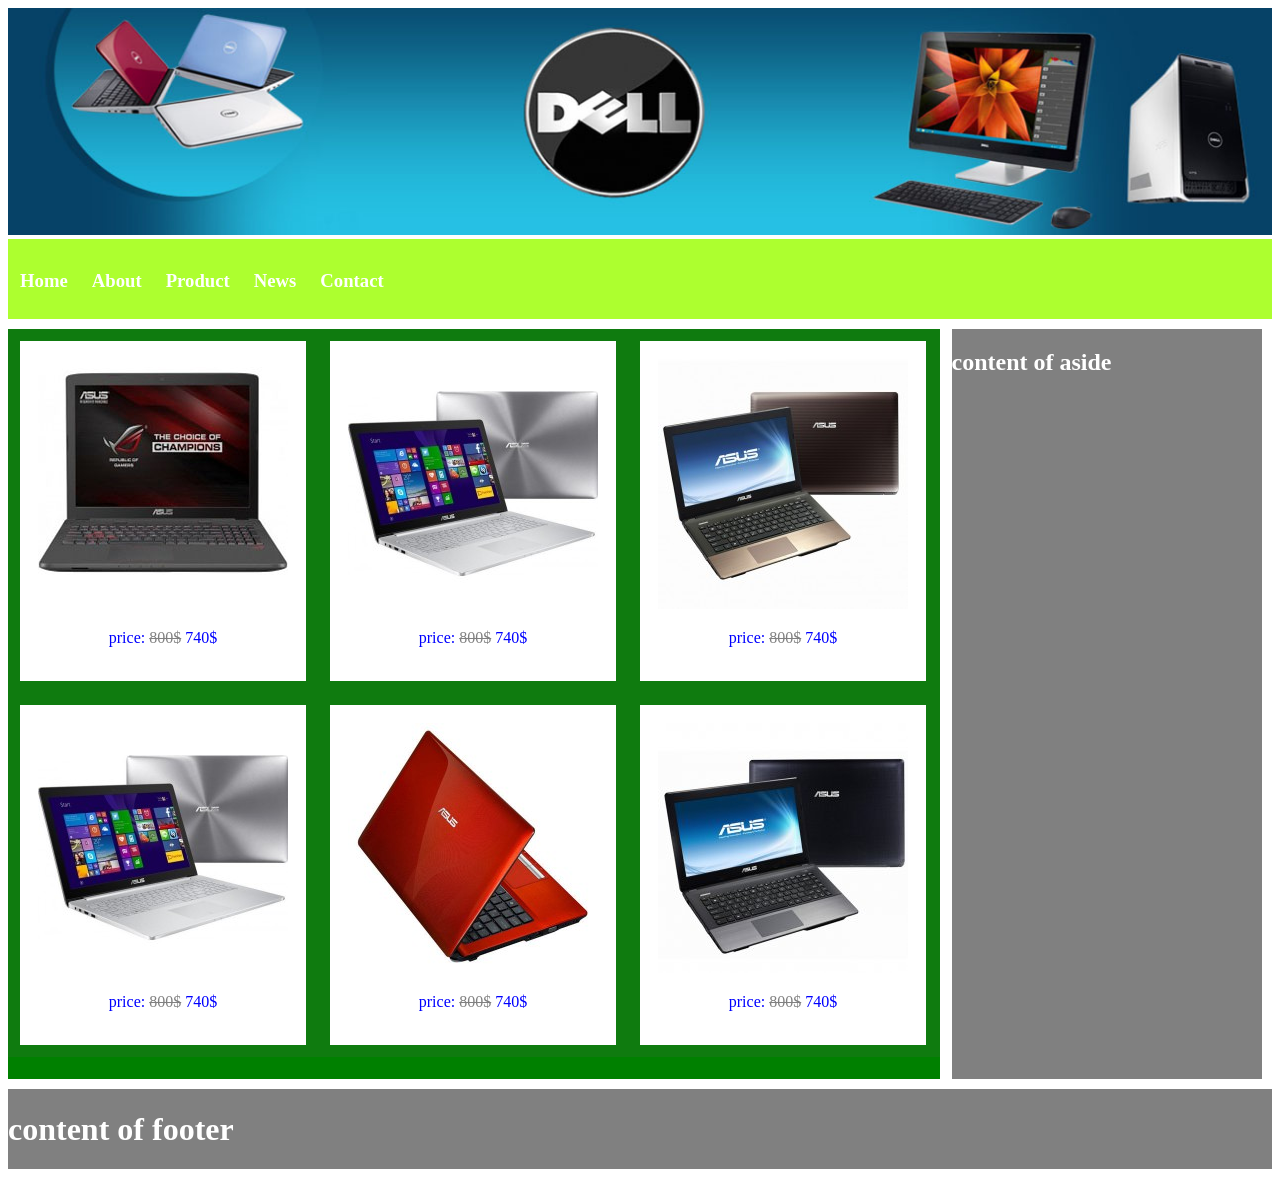
<file: lab3_html/4/images/4.2.html>
<!DOCTYPE html>
<html lang="en">
<head>
    <meta charset="UTF-8">
    <meta http-equiv="X-UA-Compatible" content="IE=edge">
    <meta name="viewport" content="width=device-width, initial-scale=1.0">
    <title>Document</title>
    <style>
        body{
            display:grid;
            box-sizing: border-box;
            color: white;
        }

        nav{
            height: 80px;
            display: flex;    
            background-color: greenyellow;
        }

        div h3{
            padding: 12px;
            border: 10px;
            text-align: center;
        }
        .tag:hover{
            color: red;
            background-color: azure;
            
            border-radius: 6px;
        }

        .content{
            display: inline-flex;
            margin: 10px 10px 10px 0;
            
        }

        .content article{
            width:75%;
            height: 750px;
            margin-right: 12px;
            background-color: green;
        }

        aside{
            width: 25%;
            height: 750px;
            background-color: gray;
        }

        .container-1{
            display: flex;
            flex-wrap: wrap; 
            background-color: rgb(15, 123, 15);  
        }

        .content-1{
            padding: 18px;
            border: 12px;
            margin: 12px;
            text-align: center;
            background-color: #fff;
        }
        
        .content-1 p{
            color: blue;
        }

        footer{
            width: 200;
            
            background-color: gray;
        }
    </style>
</head>
<body>
    <header>
        <img src="./banner.jpg" alt="" width="100%">
    </header>
    <nav>
        <div class="tag"><h3>Home</h3></div>
        <div class="tag"><h3>About</h3></div>
        <div class="tag"><h3>Product</h3></div>
        <div class="tag"><h3>News</h3></div>
        <div class="tag"><h3>Contact</h3></div>
    </nav>

    <div class="content">
        <article>
            <div class="container-1">
                <div class="content-1">
                    <img src="./Asus.jpg" alt="">
                    <p>price: <s style="color: gray;"> 800$</s> 740$</p>
                </div>
        
                <div class="content-1">
                    <img src="./Asus_1.jpg" alt="">
                    <p>price: <s style="color: gray;"> 800$</s> 740$</p>
                </div>
        
                <div class="content-1">
                    <img src="./Asus_2.jpg" alt="">
                    <p>price: <s style="color: gray;"> 800$</s> 740$</p>
                </div>
                <div class="container-1">
                    <div class="content-1">
                        <img src="./Asus_1.jpg" alt="">
                        <p>price: <s style="color: gray;"> 800$</s> 740$</p>
                    </div>
            
                    <div class="content-1">
                        <img src="./Asus_4.jpg" alt="">
                        <p>price: <s style="color: gray;"> 800$</s> 740$</p>
                    </div>
            
                    <div class="content-1">
                        <img src="./Asus_km.jpg" alt="">
                        <p>price: <s style="color: gray;"> 800$</s> 740$</p>
                    </div>
                </div>
            </div>
        </article>
        <aside>
            <h1>content of aside</h1>
        </aside>
    </div>
    
    <footer>
        <h1>content of footer</h1>
    </footer>
</body>
</html>
</file>
<file: lab3_html/Curriculum Vitae/assets/style.css>
@import url(https://fonts.googleapis.com/css?family=Open+Sans);


*{  
    box-sizing: border-box;
    color: rgb(126, 101, 101);
    font-family: 'Open Sans', serif;
    font-size: 20px;
}

img{
    width: 113px;
    height: 115px;
    background-color: black;
}

h1{
    color: rgb(55 65 81);   
}

h2{
    color: rgb(55 65 81);
}

li{
    margin: 1rem;
    margin-left: 2.5rem;
    
}

h3{
    margin: 1rem;
}

h4{
    margin: 1rem;
}

p{
    margin: 1.5rem;
}

.profile li{
    list-style: none;
    
}

.profile li a{
    text-decoration: none;
}


.header{
    display: inline-block;
    flex-wrap: wrap;
    width: 100%;
    text-align: center;
}

.header h1{
    padding: 12px;
}



.body{
    display: block;
    margin: 12px;
}



body{
    background-color: white;
}
</file>
<file: lab3_html/5/CSS/style.css>
body{
        display:grid;
        box-sizing: border-box;
        color: white;
    }

    nav{
        height: 90px;
        display: flex;    
        background-color: greenyellow;
    }

    .tag h3{
        display: grid;
        margin-left: 1.5rem;
        margin-right: 1.5rem;
        padding: 20px;
        text-align: center;
    }
    .tag:hover{
        color: red;
        background-color: azure;
        
        border-radius: 6px;
    }

    .content{
        display: inline-flex;
        margin: 10px 10px 10px 0;
        
    }

    .content article{
        width:75%;
        height: 750px;
        margin-right: 12px;
        background-color: green;
    }

    aside{
        width: 25%;
        height: 750px;
        background-color: gray;
    }

    .aside-h1{
        width: 100%;
        height: fit-content;
        background-color: red;
        text-align: center;
    }

    .container-1{
        display: flex;
        flex-wrap: wrap; 
        background-color: rgb(15, 123, 15);  
    }

    .content-1{
        padding: 18px;
        border: 12px;
        margin: 12px;
        text-align: center;
        background-color: #fff;
    }
    
    .content-1 p{
        color: blue;
    }

    .news-technology{
        display: flex;
        margin: 10px;
    }

    footer{
        display: flex;
        flex-wrap: wrap;
        width: 100;
        height: 500;
        padding: 12px;
        background-color: rgb(65, 64, 64);
    }

    .list{
        width: 75%;
        margin: 12px;
        margin-left: 1.5rem;
    }

    .icons-image{
        
        margin-right: 1.5rem;
    }

    .con{
        width: 100%;
        text-align: center;
    }
</file>
<file: lab3_html/to-do list/assets/style.css>
@import url(https://fonts.googleapis.com/css?family=Open+Sans);


body {
	font-family: 'Open Sans', serif;
	margin: 0;
	padding: 0;
  }
  
h1 {
	text-align: center;
	margin: 0;
	padding: 20px;
	background-color: #007bff;
	color: #fff;
}

form {
	margin: 20px;
}

label {
	display: block;
	margin-bottom: 10px;
}

input[type="text"] {
	padding: 10px;
	border: 1px solid #ddd;
	border-radius: 5px;
	width: 80%;
}

button[type="submit"] {
	padding: 10px;
	background-color: #007bff;
	color: #fff;
	border: none;
	border-radius: 5px;
	cursor: pointer;
}

ul {
	list-style: none;
	margin: 20px;
	padding: 0;
}

li {
	padding: 10px;
	border: 1px solid #ddd;
	border-radius: 5px;
	margin-bottom: 10px;
}
</file>
